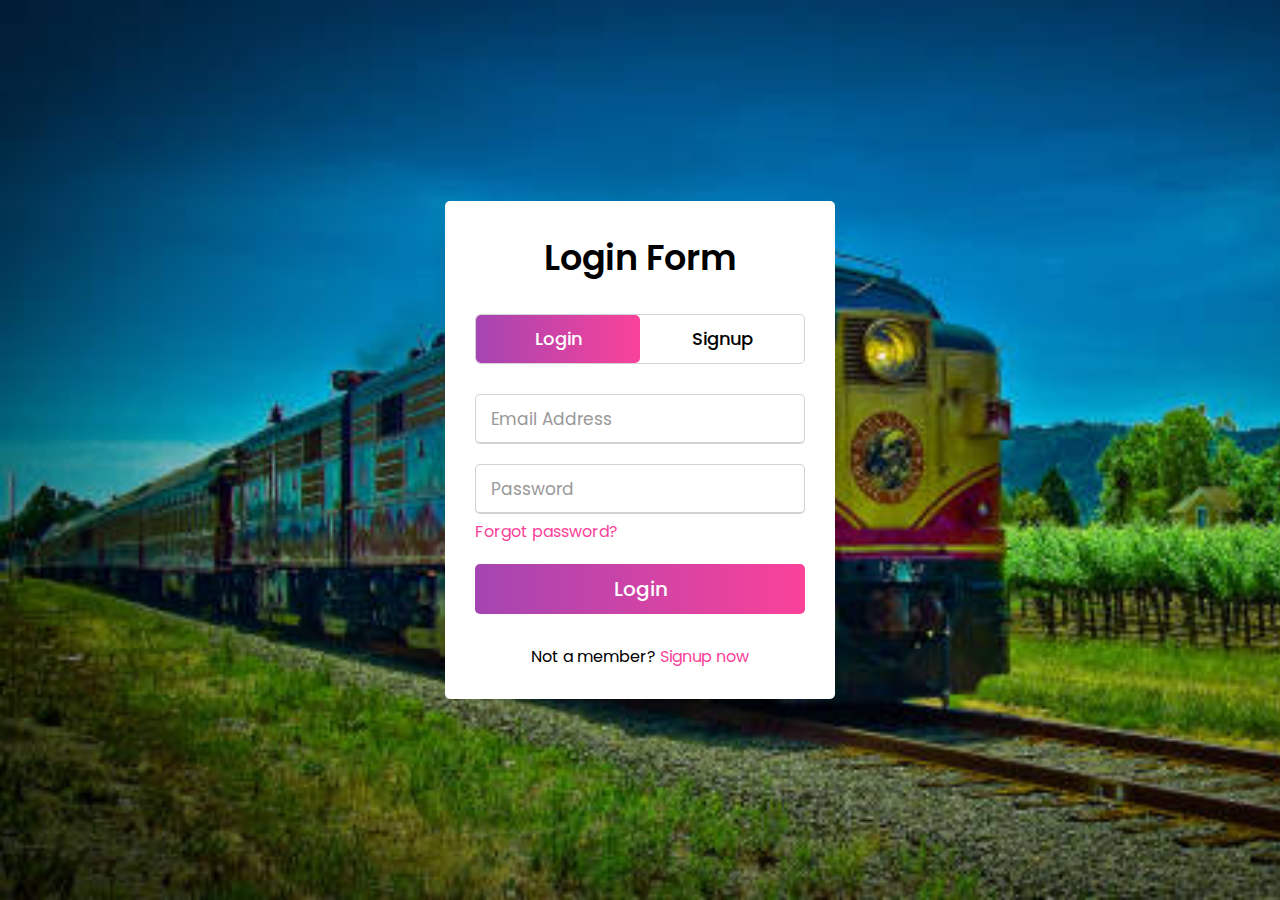
<file: login.html>
<!DOCTYPE html>
<!-- Created By CodingNepal -->
<html lang="en" dir="ltr">

<head>
    <meta charset="utf-8">
    <title>Login and Registration | RRS</title>
    <link rel="stylesheet" href="css/login.css">
    <meta name="viewport" content="width=device-width, initial-scale=1.0">



</head>

<body style="background-image: url(img/bg.jpg);  background-size: cover;">
    <div class="wrapper">
        <div class="title-text">
            <div class="title login">
                Login Form
            </div>
            <div class="title signup">
                Signup Form
            </div>
        </div>
        <div class="form-container">
            <div class="slide-controls">
                <input type="radio" name="slide" id="login" checked>
                <input type="radio" name="slide" id="signup">
                <label for="login" class="slide login">Login</label>
                <label for="signup" class="slide signup">Signup</label>
                <div class="slider-tab"></div>
            </div>
            <div class="form-inner">
                <form action="#" class="login">
                    <div class="field">
                        <input type="text" placeholder="Email Address" required>
                    </div>
                    <div class="field">
                        <input type="password" placeholder="Password" required>
                    </div>
                    <div class="pass-link">
                        <a href="#">Forgot password?</a>
                    </div>
                    <div class="field btn">
                        <div class="btn-layer"></div>
                        <input type="submit" value="Login">
                    </div>
                    <div class="signup-link">
                        Not a member? <a href="">Signup now</a>
                    </div>
                </form>
                <form action="#" class="signup">
                    <div class="field">
                        <input type="text" placeholder="Email Address" required>
                    </div>
                    <div class="field">
                        <input type="password" placeholder="Password" required>
                    </div>
                    <div class="field">
                        <input type="password" placeholder="Confirm password" required>
                    </div>
                    <div class="field btn">
                        <div class="btn-layer"></div>
                        <input type="submit" value="Signup">
                    </div>
                </form>
            </div>
        </div>
    </div>
    <script>
        // Import the functions you need from the SDKs you need
        import {
            initializeApp
        } from "https://www.gstatic.com/firebasejs/9.22.0/firebase-app.js";
        // TODO: Add SDKs for Firebase products that you want to use
        // https://firebase.google.com/docs/web/setup#available-libraries

        const firebaseConfig = {
            apiKey: "AIzaSyCX7-ZNb32LlGmoa_SyKU7oc9AlkvMTOco",
            authDomain: "vrrs-f5e79.firebaseapp.com",
            projectId: "vrrs-f5e79",
            storageBucket: "vrrs-f5e79.appspot.com",
            messagingSenderId: "93705632986",
            appId: "1:93705632986:web:81d9ed142af27feb48b9e3"
        };

        // Initialize Firebase
        const app = initializeApp(firebaseConfig);

        const loginText = document.querySelector(".title-text .login");
        const loginForm = document.querySelector("form.login");
        const loginBtn = document.querySelector("label.login");
        const signupBtn = document.querySelector("label.signup");
        const signupLink = document.querySelector("form .signup-link a");
        signupBtn.onclick = (() => {
            loginForm.style.marginLeft = "-50%";
            loginText.style.marginLeft = "-50%";
        });
        loginBtn.onclick = (() => {
            loginForm.style.marginLeft = "0%";
            loginText.style.marginLeft = "0%";
        });
        signupLink.onclick = (() => {
            signupBtn.click();
            return false;
        });
    </script>
</body>

</html>
</file>
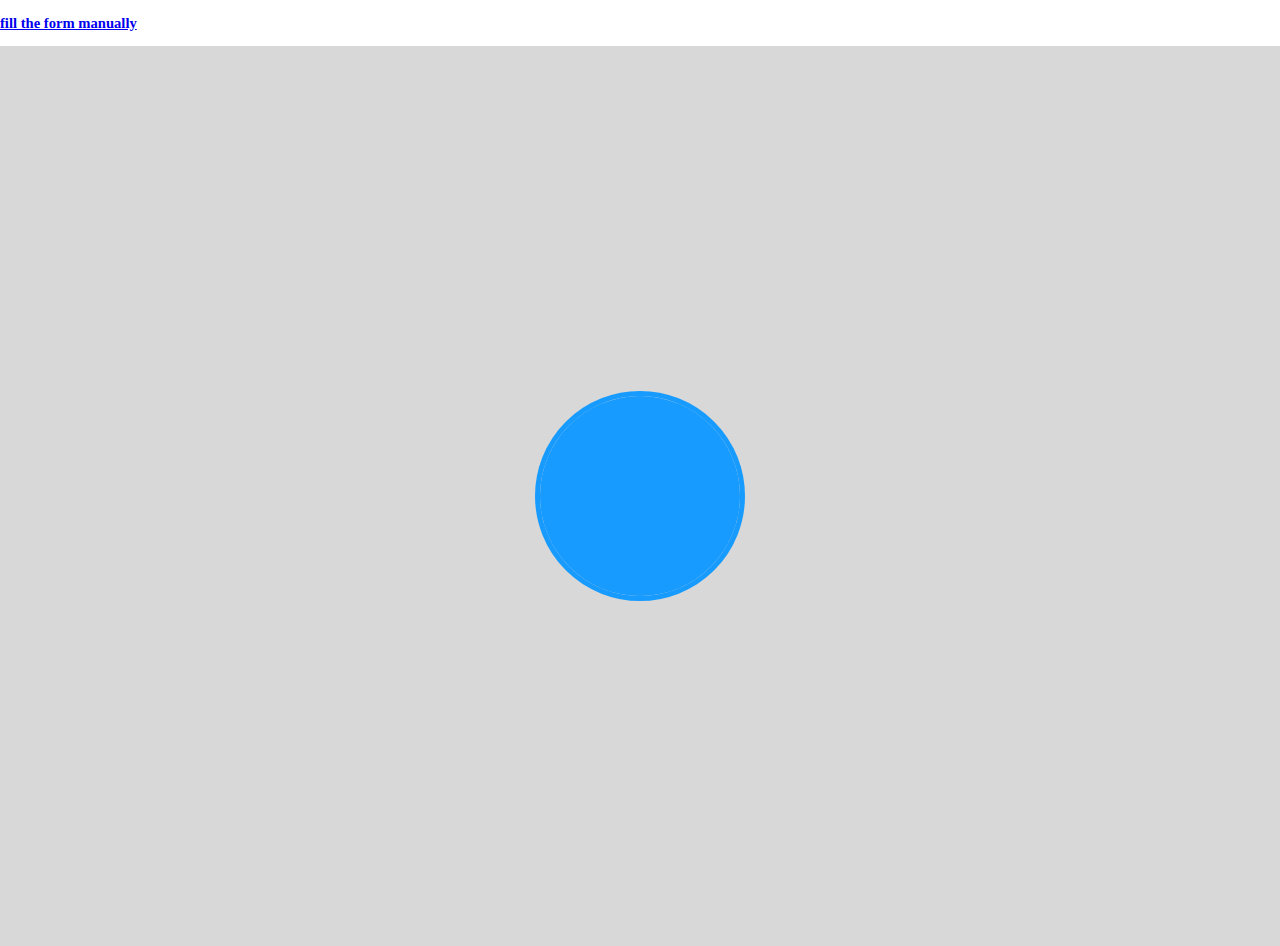
<file: start.html>
<!DOCTYPE html>
<html lang="en">

<head>
    <meta charset="UTF-8">
    <meta http-equiv="X-UA-Compatible" content="IE=edge">
    <meta name="viewport" content="width=device-width, initial-scale=1.0">
    <title>Document</title>
</head>
<style>
    body {
        margin: 0;
        font-size: 12.5px;
    }
    
    .hid {
        display: none;
    }
    
    .btn {
        border: none;
        padding: 0;
        border-radius: 100%;
        width: 200px;
        height: 200px;
        font-size: 3em;
        color: #fff;
        padding: 0;
        margin: 0;
        background: red;
        position: relative;
        z-index: 999;
        display: inline-block;
        line-height: 100px;
        text-align: center;
        white-space: nowrap;
        vertical-align: middle;
        -ms-touch-action: manipulation;
        touch-action: manipulation;
        cursor: pointer;
        -webkit-user-select: none;
        -moz-user-select: none;
        -ms-user-select: none;
        user-select: none;
        background-image: none;
    }
    
    .pulse-ring {
        content: "";
        width: 200px;
        height: 200px;
        background: #189bff;
        border: 5px solid #189bff;
        border-radius: 50%;
        position: absolute;
        top: -5px;
        left: -5px;
        animation: pulsate infinite 1.5s;
    }
    
    @-webkit-keyframes pulsate {
        0% {
            -webkit-transform: scale(1, 1);
            opacity: 1;
        }
        100% {
            -webkit-transform: scale(1.3, 1.3);
            opacity: 0;
        }
    }
    
    .container {
        display: flex;
        align-items: center;
        justify-content: center;
        height: 100vh;
        background-color: #d8d8d8;
    }
    
    .type2 {
        background: #189bff;
    }
    
    .type2 .pulse-ring {
        background: transparent;
    }
</style>

<body>
    <div class="hid"><audio autoplay>
        <source src="./audio/welcome.mp3" type="audio/ogg">
        <source src="./audio/welcome.mp3" type="audio/mpeg">
      Your browser does not support the audio element.
      </audio>
    </div>

    <div class="manual">
        <h3><a href="./index.html">fill the form manually</a></h3>
    </div>

    <div class="container">

        <a href="./form.html">
            <button id="speech" class="btn m-left type2">
            <div class="pulse-ring"></div>
            <i class="mic-icon" style ='color: white'></i></a>
    </div>
    
</body>
</html>
</file>
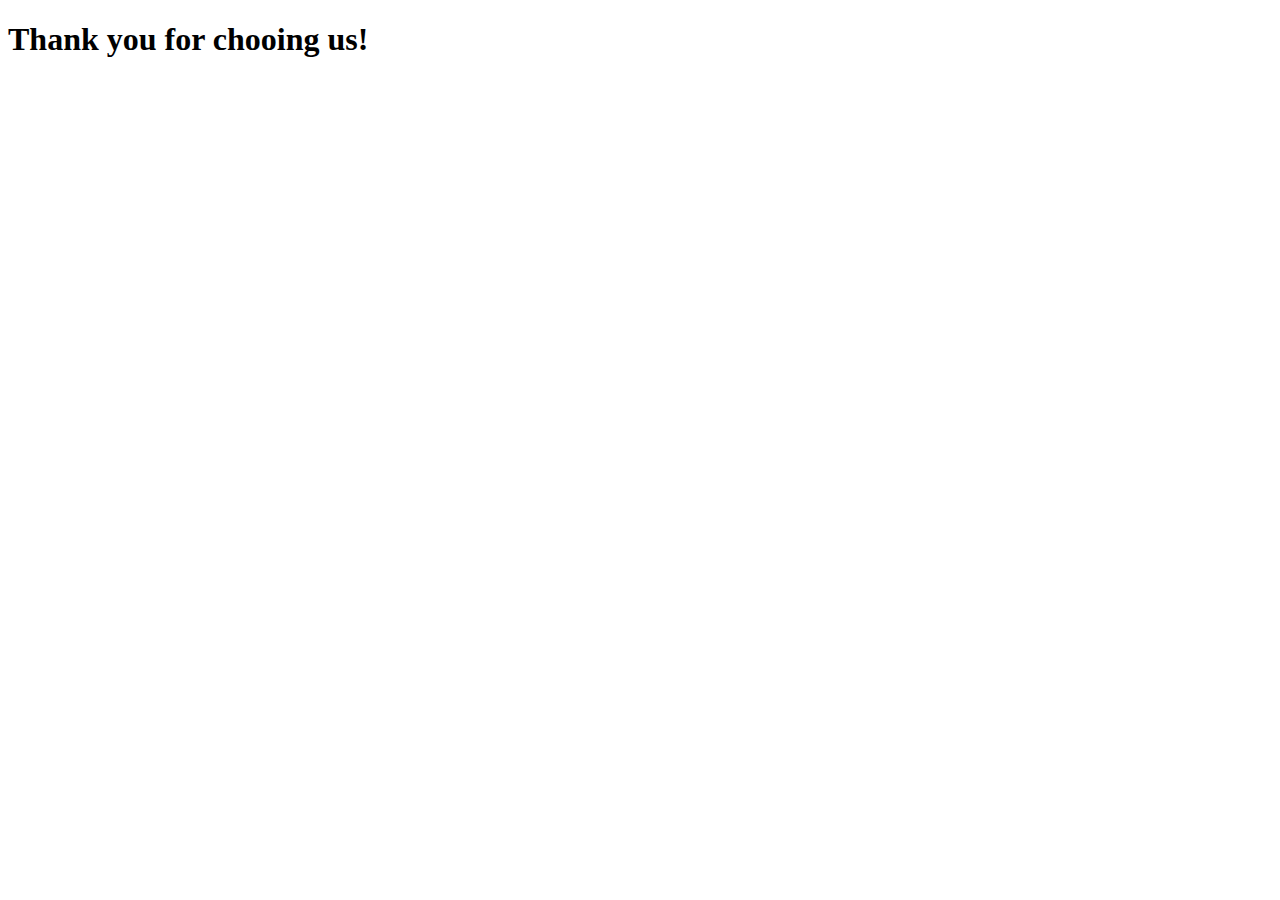
<file: thankyou.html>
<!DOCTYPE html>
<html lang="en">

<head>
    <meta charset="UTF-8">
    <meta http-equiv="X-UA-Compatible" content="IE=edge">
    <meta name="viewport" content="width=device-width, initial-scale=1.0">
    <title>Thank you for choosing us!</title>
</head>

<body>

    <h1>Thank you for chooing us!</h1>


</body>

</html>
</file>
<file: css/login.css>
@import url('https://fonts.googleapis.com/css2?family=Poppins:wght@200;300;400;500;600;700&display=swap');
*{
  margin: 0;
  padding: 0;
  box-sizing: border-box;
  font-family: 'Poppins',sans-serif;
  text-decoration: none;
}



@import url('https://fonts.googleapis.com/css?family=Poppins:400,500,600,700&display=swap');
*{
  margin: 0;
  padding: 0;
  box-sizing: border-box;
  font-family: 'Poppins', sans-serif;
}
html,body{
  display: grid;
  height: 100%;
  width: 100%;
  place-items: center;
  /*background: -webkit-linear-gradient(left, #a445b2, #fa4299);*/
  background-image: url('bg.jpg');
}
::selection{
  background: #fa4299;
  color: #fff;
}
.wrapper{
  overflow: hidden;
  max-width: 390px;
  background: #fff;
  padding: 30px;
  border-radius: 5px;
  box-shadow: 0px 15px 20px rgba(0,0,0,0.1);
}
.wrapper .title-text{
  display: flex;
  width: 200%;
}
.wrapper .title{
  width: 50%;
  font-size: 35px;
  font-weight: 600;
  text-align: center;
  transition: all 0.6s cubic-bezier(0.68,-0.55,0.265,1.55);
}
.wrapper .slide-controls{
  position: relative;
  display: flex;
  height: 50px;
  width: 100%;
  overflow: hidden;
  margin: 30px 0 10px 0;
  justify-content: space-between;
  border: 1px solid lightgrey;
  border-radius: 5px;
}
.slide-controls .slide{
  height: 100%;
  width: 100%;
  color: #fff;
  font-size: 18px;
  font-weight: 500;
  text-align: center;
  line-height: 48px;
  cursor: pointer;
  z-index: 1;
  transition: all 0.6s ease;
}
.slide-controls label.signup{
  color: #000;
}
.slide-controls .slider-tab{
  position: absolute;
  height: 100%;
  width: 50%;
  left: 0;
  z-index: 0;
  border-radius: 5px;
  background: -webkit-linear-gradient(left, #a445b2, #fa4299);
  transition: all 0.6s cubic-bezier(0.68,-0.55,0.265,1.55);
}
input[type="radio"]{
  display: none;
}
#signup:checked ~ .slider-tab{
  left: 50%;
}
#signup:checked ~ label.signup{
  color: #fff;
  cursor: default;
  user-select: none;
}
#signup:checked ~ label.login{
  color: #000;
}
#login:checked ~ label.signup{
  color: #000;
}
#login:checked ~ label.login{
  cursor: default;
  user-select: none;
}
.wrapper .form-container{
  width: 100%;
  overflow: hidden;
}
.form-container .form-inner{
  display: flex;
  width: 200%;
}
.form-container .form-inner form{
  width: 50%;
  transition: all 0.6s cubic-bezier(0.68,-0.55,0.265,1.55);
}
.form-inner form .field{
  height: 50px;
  width: 100%;
  margin-top: 20px;
}
.form-inner form .field input{
  height: 100%;
  width: 100%;
  outline: none;
  padding-left: 15px;
  border-radius: 5px;
  border: 1px solid lightgrey;
  border-bottom-width: 2px;
  font-size: 17px;
  transition: all 0.3s ease;
}
.form-inner form .field input:focus{
  border-color: #fc83bb;
  /* box-shadow: inset 0 0 3px #fb6aae; */
}
.form-inner form .field input::placeholder{
  color: #999;
  transition: all 0.3s ease;
}
form .field input:focus::placeholder{
  color: #b3b3b3;
}
.form-inner form .pass-link{
  margin-top: 5px;
}
.form-inner form .signup-link{
  text-align: center;
  margin-top: 30px;
}
.form-inner form .pass-link a,
.form-inner form .signup-link a{
  color: #fa4299;
  text-decoration: none;
}
.form-inner form .pass-link a:hover,
.form-inner form .signup-link a:hover{
  text-decoration: underline;
}
form .btn{
  height: 50px;
  width: 100%;
  border-radius: 5px;
  position: relative;
  overflow: hidden;
}
form .btn .btn-layer{
  height: 100%;
  width: 300%;
  position: absolute;
  left: -100%;
  background: -webkit-linear-gradient(right, #a445b2, #fa4299, #a445b2, #fa4299);
  border-radius: 5px;
  transition: all 0.4s ease;;
}
form .btn:hover .btn-layer{
  left: 0;
}
form .btn input[type="submit"]{
  height: 100%;
  width: 100%;
  z-index: 1;
  position: relative;
  background: none;
  border: none;
  color: #fff;
  padding-left: 0;
  border-radius: 5px;
  font-size: 20px;
  font-weight: 500;
  cursor: pointer;
}
</file>
